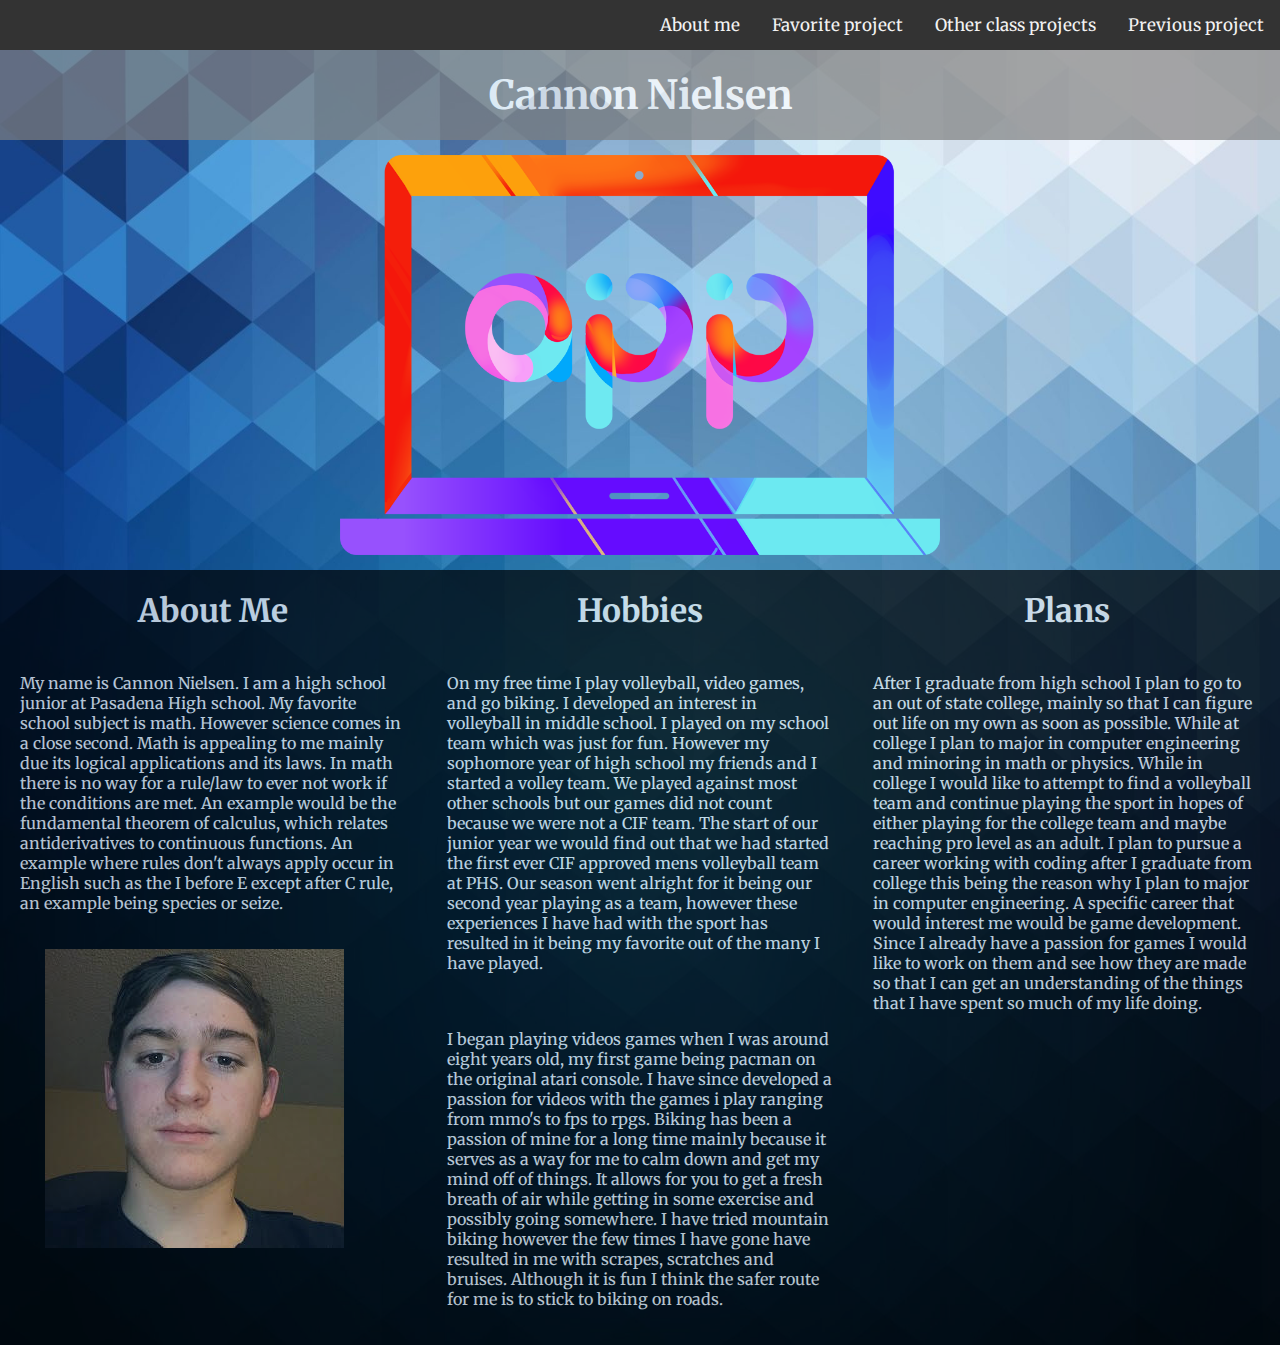
<file: index.html>
<!DOCTYPE html>
<html>
<head>
<title>Portfolio Website</title>
<link href="portfolio.css" rel="stylesheet">
    <link href="https://fonts.googleapis.com/css?family=Merriweather" rel="stylesheet">
</head>

<body>
    
    <div class="nav-bar">
        <a href="page4.html">Previous project</a>
        <a href="page3.html">Other class projects</a>
        <a href="page2.html">Favorite project</a>
        <a href="index.html">About me</a>
    </div>
    <div class="head">
        <strong>Cannon Nielsen</strong>
    </div>
    <div>
        <img src="new.png" class="app"> 
    </div>
    <div class="container">
        <div class="coulmn">
            <h1>About Me</h1>
            <p>My name is Cannon Nielsen. I am a high school junior at Pasadena High school. My favorite school subject is math. However science comes in a close second. Math is appealing to me mainly due its logical applications and its laws. In math there is no way for a rule/law to ever not work if the conditions are met. An example would be the fundamental theorem of calculus, which relates antiderivatives to continuous functions. An example where rules don't always apply occur in English such as the I before E except after C rule, an example being species or seize.</p>
            <img src="me.jpg" class="he">
        </div>
        <div class="coulmn">
            <h1>Hobbies</h1>
            <p>On my free time I play volleyball, video games, and go biking. I developed an interest in volleyball in middle school. I played on my school team which was just for fun. However my sophomore year of high school my friends and I started a volley team. We played against most other schools but our games did not count because we were not a CIF team. The start of our junior year we would find out that we had started the first ever CIF approved mens volleyball team at PHS. Our season went alright for it being our second year playing as a team, however these experiences I have had with the sport has resulted in it being my favorite out of the many I have played.</p><p> I began playing videos games when I was around eight years old, my first game being pacman on the original atari console. I have since developed a passion for videos with the games i play ranging from mmo's to fps to rpgs. Biking has been a passion of mine for a long time mainly because it serves as a way for me to calm down and get my mind off of things. It allows for you to get a fresh breath of air while getting in some exercise and possibly going somewhere. I have tried mountain biking however the few times I have gone have resulted in me with scrapes, scratches and bruises. Although it is fun I think the safer route for me is to stick to biking on roads. </p>
        </div>
        <div class="coulmn">
            <h1>Plans</h1>
            <p>After I graduate from high school I plan to go to an out of state college, mainly so that I can figure out life on my own as soon as possible. While at college I plan to major in computer engineering and minoring in math or physics. While in college I would like to attempt to find a volleyball team and continue playing the sport in hopes of either playing for the college team and maybe reaching pro level as an adult. I plan to pursue a career working with coding after I graduate from college this being the reason why I plan to major in computer engineering. A specific career that would interest me would be game development. Since I already have a passion for games I would like to work on them and see how they are made so that I can get an understanding of the things that I have spent so much of my life doing.</p>
        </div>
    </div>

</body>
</html>
</file>
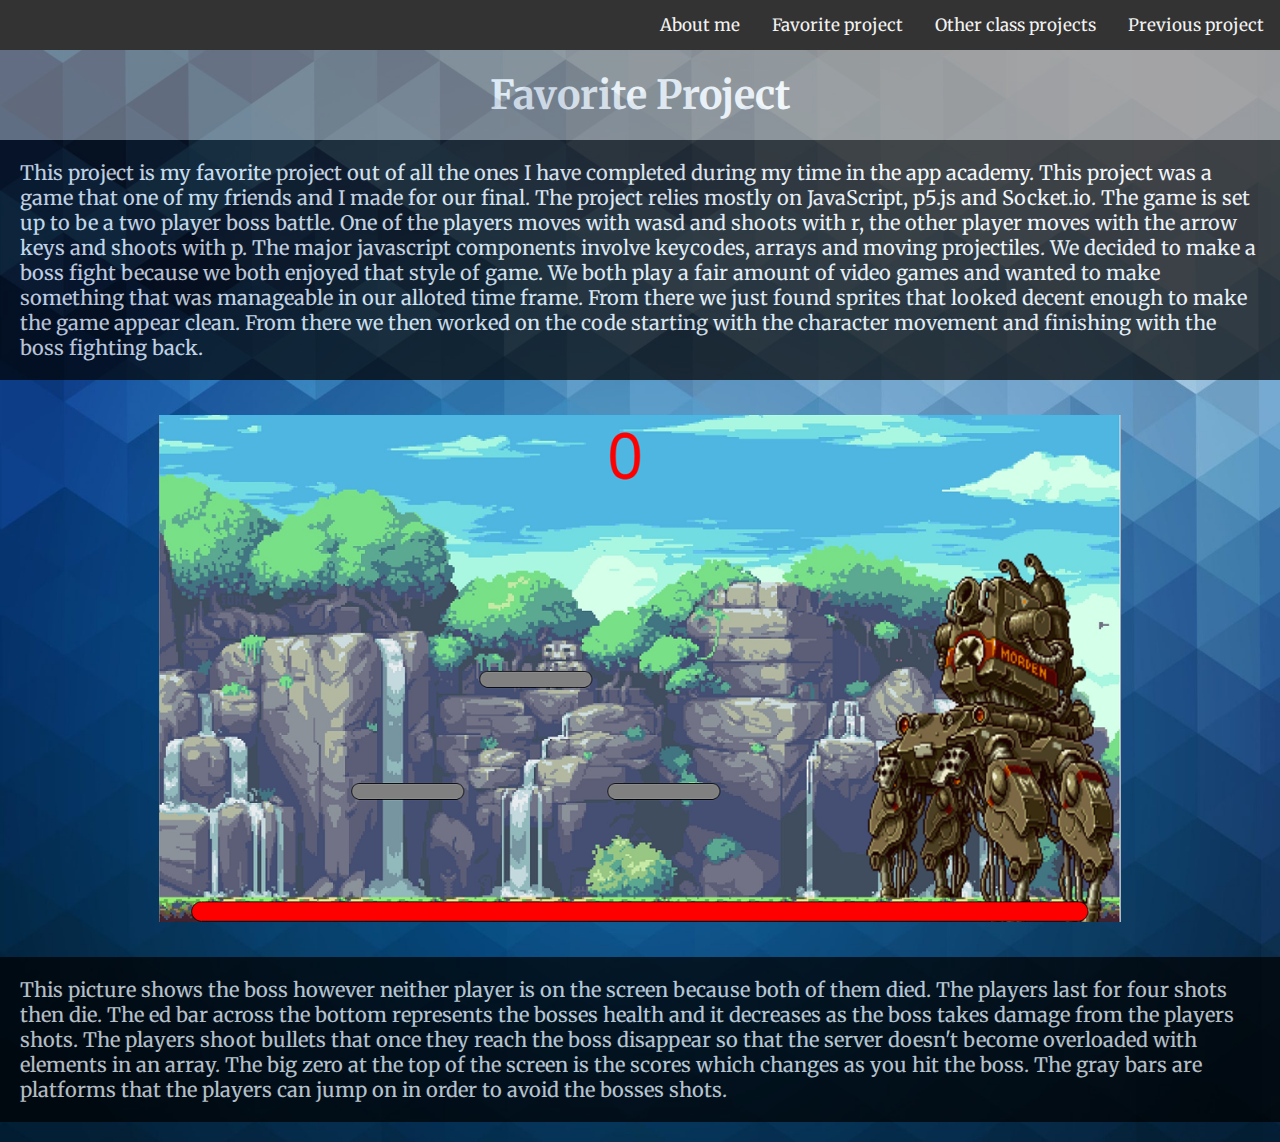
<file: page2.html>
<!DOCTYPE html>
<html>
<head>
<title>Portfolio Website</title>
<link href="portfolio.css" rel="stylesheet">
    <link href="https://fonts.googleapis.com/css?family=Merriweather" rel="stylesheet">
</head>

<body>
    
    <div class="nav-bar">
        <a href="page4.html">Previous project</a>
        <a href="page3.html">Other class projects</a>
        <a href="page2.html">Favorite project</a>
        <a href="index.html">About me</a>
    </div>
    <div class="head">
        <strong>Favorite Project</strong>
    </div>
    <div class="coulmn">
        <p class="top">This project is my favorite project out of all the ones I have completed during my time in the app academy. This project was a game that one of my friends and I made for our final. The project relies mostly on JavaScript, p5.js and Socket.io. The game is set up to be a two player boss battle. One of the players moves with wasd and shoots with r, the other player moves with the arrow keys and shoots with p. The major javascript components involve keycodes, arrays and moving projectiles. We decided to make a boss fight because we both enjoyed that style of game. We both play a fair amount of video games and wanted to make something that was manageable in our alloted time frame. From there we just found sprites that looked decent enough to make the game appear clean. From there we then worked on the code starting with the character movement and finishing with the boss fighting back. </p>
    </div>
    <img src="final.png" class="me">
    <div>
    <div class="coulmn">
        <p class="big">This picture shows the boss however neither player is on the screen because both of them died. The players last for four shots then die. The ed bar across the bottom represents the bosses health and it decreases as the boss takes damage from the players shots. The players shoot bullets that once they reach the boss disappear so that the server doesn't become overloaded with elements in an array. The big zero at the top of the screen is the scores which changes as you hit the boss. The gray bars are platforms that the players can jump on in order to avoid the bosses shots.  </p>    
    </div>
<!--
    
        <img src="IMG_4133.jpg" class="me"> 
    </div>

    <div class="container">
        <div class="coulmn">
            <h1>About Me</h1>
            <p>My name is Cannon Nielsen. I am a highschool junior at Pasadena Highschool. My favorite school subject is math. However science comes in a close second. Math is appealing to me mainly due its logical applicatoins and its laws. In math there is no way for a rule/law to ever not work if the conditions are met. An example would be the fundemental theoreum of calculus, which relates antiderivatives to continuious functions. An example where rules don't always apply occur in english such as the I before E except after C rule, an example being species or seize.</p>
        </div>
        <div class="coulmn">
            <h1>Hobbies</h1>
            <p></p>
        </div>
        <div class="coulmn">
            <h1>Plans</h1>
            <p>Plans</p>
        </div>
    </div>

-->


</body>
</html>
</file>
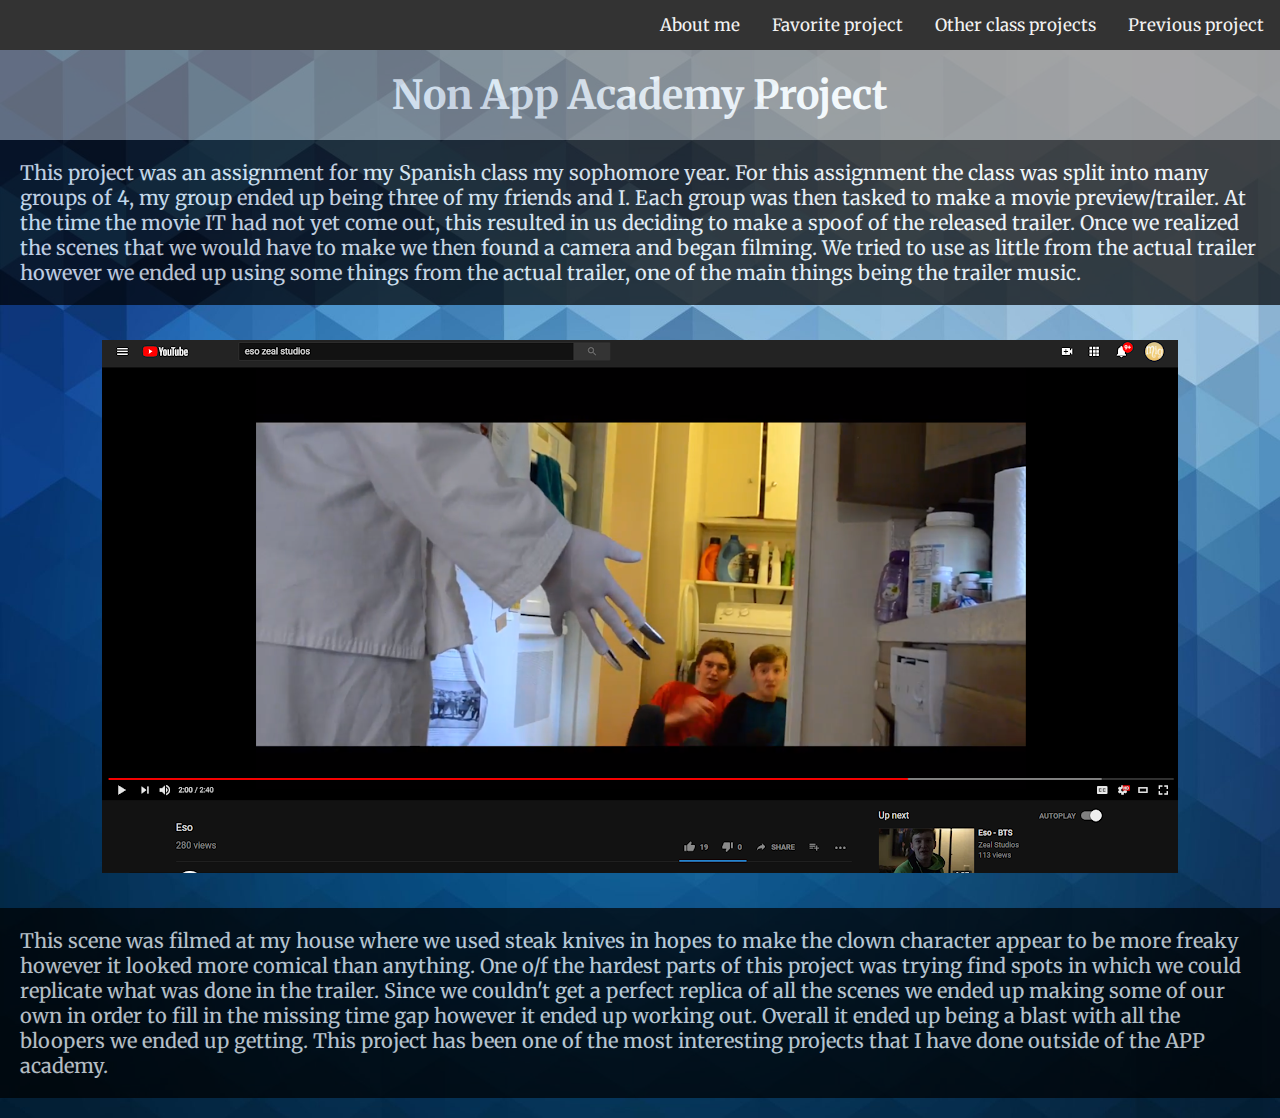
<file: page3.html>
<!DOCTYPE html>
<html>
<head>
<title>Portfolio Website</title>
<link href="portfolio.css" rel="stylesheet">
    <link href="https://fonts.googleapis.com/css?family=Merriweather" rel="stylesheet">
</head>

<body>
    
    <div class="nav-bar">
        <a href="page4.html">Previous project</a>
        <a href="page3.html">Other class projects</a>
        <a href="page2.html">Favorite project</a>
        <a href="index.html">About me</a>
    </div>
    <div class="head">
        <strong>Non App Academy Project</strong>
    </div>
    <div class="coulmn">
        <p class="top">This project was an assignment for my Spanish class my sophomore year. For this assignment the class was split into many groups of 4, my group ended up being three of my friends and I. Each group was then tasked to make a movie preview/trailer. At the time the movie IT had not yet come out, this resulted in us deciding to make a spoof of the released trailer. Once we realized the scenes that we would have to make we then found a camera and began filming. We tried to use as little from the actual trailer however we ended up using some things from the actual trailer, one of the main things being the trailer music.</p>
    </div>
    <img src="this.png" class="me">
    <div>
    <div class="coulmn">
        <p class="big">This scene was filmed at my house where we used steak knives in hopes to make the clown character appear to be more freaky however it looked more comical than anything. One o/f the hardest parts of this project was trying find spots in which we could replicate what was done in the trailer. Since we couldn't get a perfect replica of all the scenes we ended up making some of our own in order to fill in the missing time gap however it ended up working out. Overall it ended up being a blast with all the bloopers we ended up getting. This project has been one of the most interesting projects that I have done outside of the APP academy.  </p>    
    </div>
<!--
    
        <img src="IMG_4133.jpg" class="me"> 
    </div>

    <div class="container">
        <div class="coulmn">
            <h1>About Me</h1>
            <p>My name is Cannon Nielsen. I am a highschool junior at Pasadena Highschool. My favorite school subject is math. However science comes in a close second. Math is appealing to me mainly due its logical applicatoins and its laws. In math there is no way for a rule/law to ever not work if the conditions are met. An example would be the fundemental theoreum of calculus, which relates antiderivatives to continuious functions. An example where rules don't always apply occur in english such as the I before E except after C rule, an example being species or seize.</p>
        </div>
        <div class="coulmn">
            <h1>Hobbies</h1>
            <p></p>
        </div>
        <div class="coulmn">
            <h1>Plans</h1>
            <p>Plans</p>
        </div>
    </div>

-->


</body>
</html>
</file>
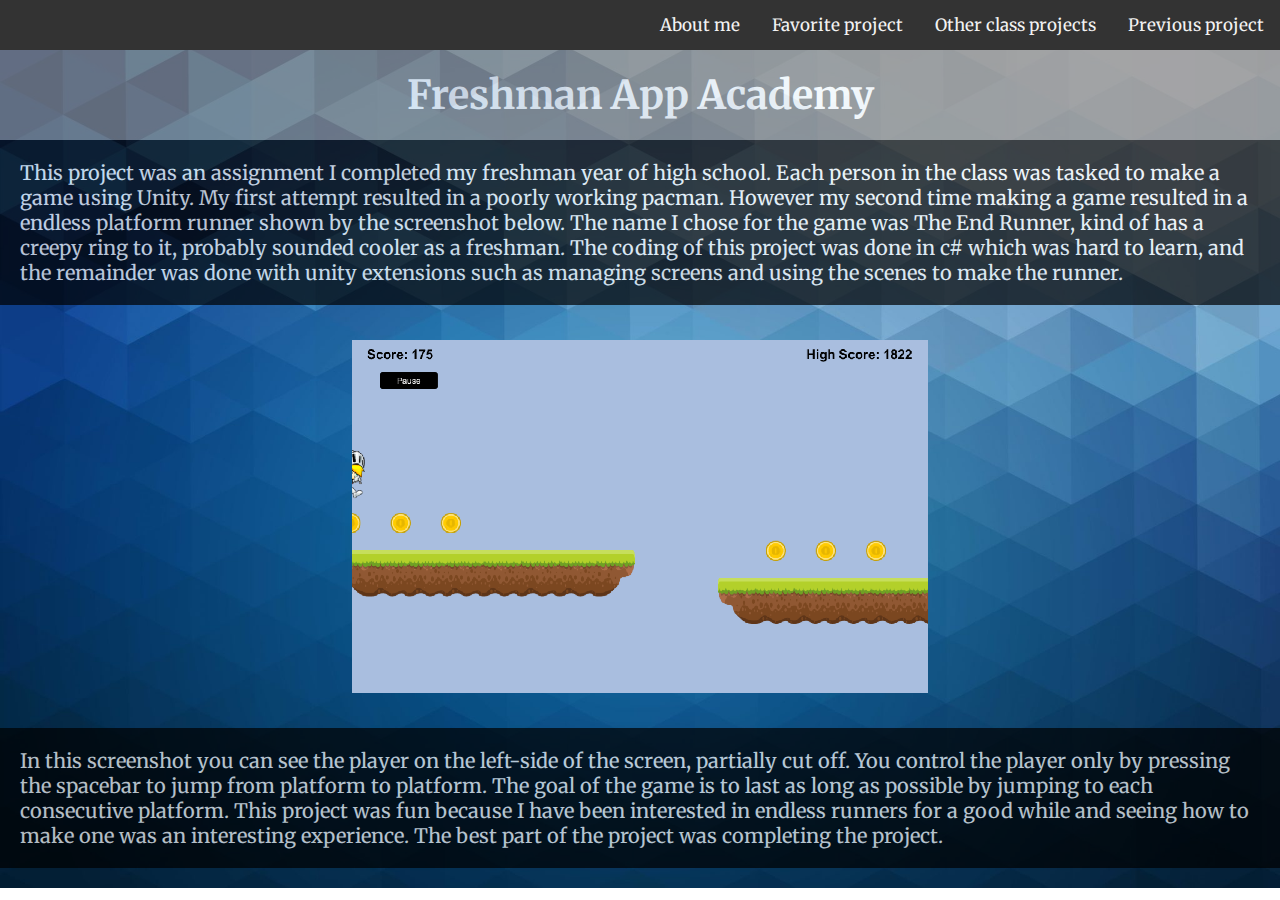
<file: page4.html>
<!DOCTYPE html>
<html>
<head>
<title>Portfolio Website</title>
<link href="portfolio.css" rel="stylesheet">
    <link href="https://fonts.googleapis.com/css?family=Merriweather" rel="stylesheet">
</head>

<body>
    
    <div class="nav-bar">
        <a href="page4.html">Previous project</a>
        <a href="page3.html">Other class projects</a>
        <a href="page2.html">Favorite project</a>
        <a href="index.html">About me</a>
    </div>
    <div class="head">
        <strong>Freshman App Academy</strong>
    </div>
    <div class="coulmn">
        <p class="top">This project was an assignment I completed my freshman year of high school. Each person in the class was tasked to make a game using Unity. My first attempt resulted in a poorly working pacman. However my second time making a game resulted in a endless platform runner shown by the screenshot below. The name I chose for the game was The End Runner, kind of has a creepy ring to it, probably sounded cooler as a freshman. The coding of this project was done in c# which was hard to learn, and the remainder was done with unity extensions such as managing screens and using the scenes to make the runner. </p>
    </div>
    <img src="old.png" class="me">
    <div>
    <div class="coulmn">
        <p class="big">In this screenshot you can see the player on the left-side of the screen, partially cut off. You control the player only by pressing the spacebar to jump from platform to platform. The goal of the game is to last as long as possible by jumping to each consecutive platform. This project was fun because I have been interested in endless runners for a good while and seeing how to make one was an interesting experience. The best part of the project was completing the project.</p>    
    </div>
<!--
    
        <img src="IMG_4133.jpg" class="me"> 
    </div>

    <div class="container">
        <div class="coulmn">
            <h1>About Me</h1>
            <p>My name is Cannon Nielsen. I am a highschool junior at Pasadena Highschool. My favorite school subject is math. However science comes in a close second. Math is appealing to me mainly due its logical applicatoins and its laws. In math there is no way for a rule/law to ever not work if the conditions are met. An example would be the fundemental theoreum of calculus, which relates antiderivatives to continuious functions. An example where rules don't always apply occur in english such as the I before E except after C rule, an example being species or seize.</p>
        </div>
        <div class="coulmn">
            <h1>Hobbies</h1>
            <p></p>
        </div>
        <div class="coulmn">
            <h1>Plans</h1>
            <p>Plans</p>
        </div>
    </div>

-->


</body>
</html>
</file>
<file: portfolio.css>
body {

    margin: 0;
    background-image: url("back.jpg");
    background-position: center;
    background-repeat: no-repeat;
    background-size: 100% 100%;
    font-family: 'Merriweather', serif;
}

.nav-bar {
    background-color: #333;
    overflow: hidden;

}

/* Style the links inside the navigation bar */

.nav-bar a {
    float: right;
    color: #f2f2f2;
    text-align: center;
    padding: 14px 16px;
    text-decoration: none;
    font-size: 17px;
}



.nav-bar a:hover {
    background-color: #ddd;
    color: black;
}



.nav-bar a.active {
    background-color: #4CAF50;
    color: white;
}

.container {
    display: flex;
    flex-direction: row;
}

h1 {
    text-align: center;
}
.coulmn {
    color: white;
    flex: 1;
    background-color: black;
    opacity: .7;
    text-align: left;
}

.me {
    display: block;
    margin-left: auto;
    margin-right: auto;
    
    padding-top: 15px;
    padding-bottom: 15px;

}
.he{
    padding-left: 45px;   
}
p {
    padding: 20px;
}

.big {
    font-size: 20px;   
}

.head{
    color: white;
    flex: 1;
    background-color: gray;
    opacity: .7;
    text-align: center;
    font-size: 40px;
    margin-top: 0px;
    margin-bottom: 0px;
    padding-top: 20px;
    padding-bottom: 20px;
}
.app{
    display: block;
    width:600px;
    height: 400px;
    margin-left: auto;
    margin-right: auto;
    
    padding-top: 15px;
    padding-bottom: 15px;
    
}
.top{
    font-size: 20px;
    margin-top: 0px;
}
</file>
